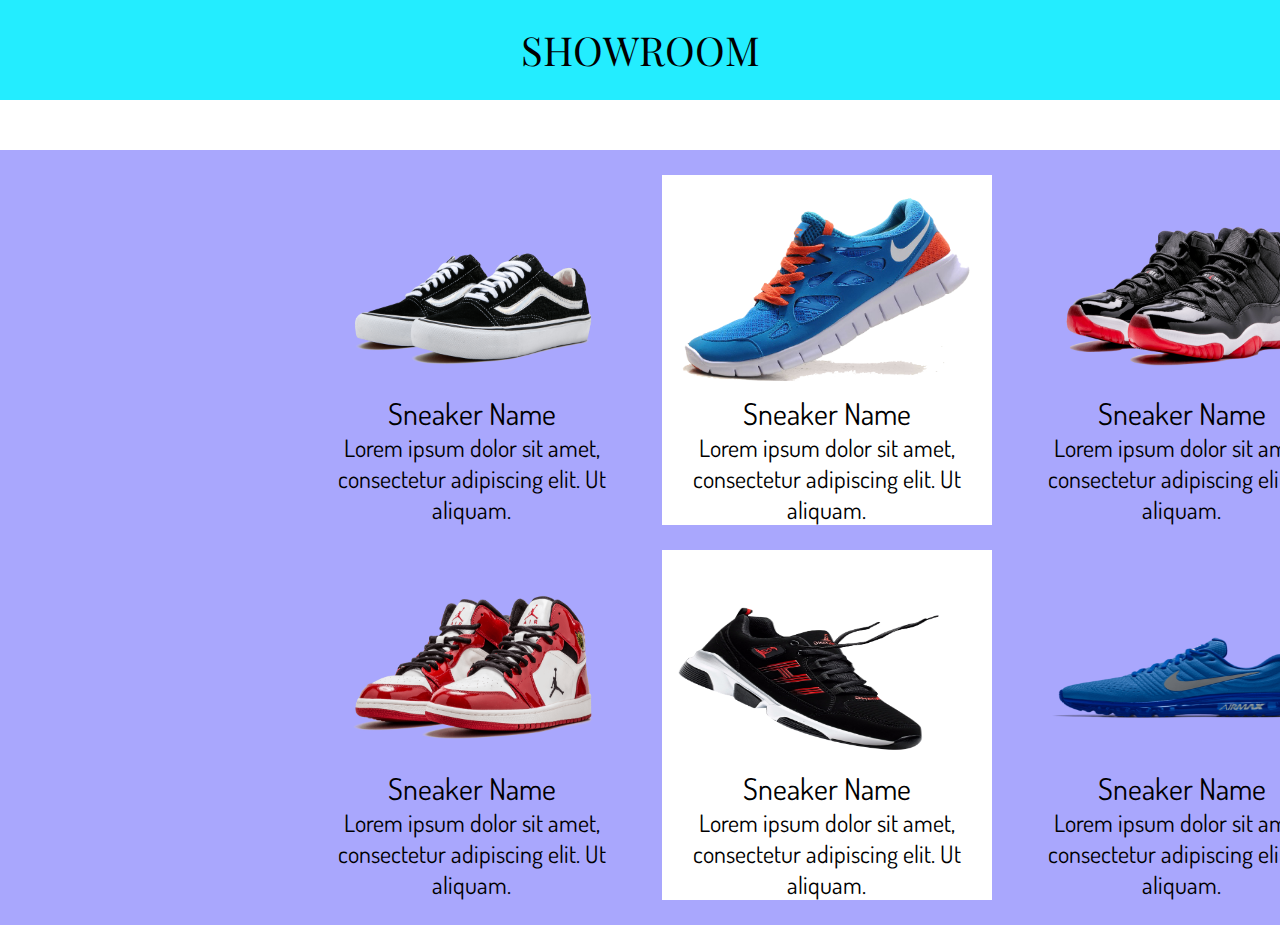
<file: index.html>
<!DOCTYPE html>
<html lang="en">
<head>
    <meta charset="UTF-8">
    <meta name="viewport" content="width=device-width, initial-scale=1.0">
    <title>Document</title>
    <link rel="stylesheet" href="style/style.css">
    <link rel="preconnect" href="https://fonts.googleapis.com">
<link rel="preconnect" href="https://fonts.gstatic.com" crossorigin>
<link href="https://fonts.googleapis.com/css2?family=Bebas+Neue&family=Dosis:wght@200..800&family=IBM+Plex+Mono:ital,wght@0,100;0,200;0,300;0,400;0,500;0,600;0,700;1,100;1,200;1,300;1,400;1,500;1,600;1,700&family=Playfair+Display:ital,wght@0,400..900;1,400..900&display=swap" rel="stylesheet">
<link rel="preconnect" href="https://fonts.googleapis.com">
<link rel="preconnect" href="https://fonts.gstatic.com" crossorigin>
<link href="https://fonts.googleapis.com/css2?family=Bebas+Neue&family=Dosis:wght@200..800&family=IBM+Plex+Mono:ital,wght@0,100;0,200;0,300;0,400;0,500;0,600;0,700;1,100;1,200;1,300;1,400;1,500;1,600;1,700&family=Playfair+Display:ital,wght@0,400..900;1,400..900&display=swap" rel="stylesheet">
</head>
<body>
    <header>
        <h1>SHOWROOM</h1>
    </header>

    <main>
        <table>
            <tr>
                <td>
                    <div class="wh sneaker1">
                        <a href="/sn1.html"><img src="page/sneaker1.png" alt=""> </a>
                        <h2>Sneaker Name</h2>
                        <p>Lorem ipsum dolor sit amet, consectetur adipiscing elit. Ut aliquam.</p>
                    </div>
                </td>
                <td>
                    <div class="wh sneaker2">
                        <a href="/sn2.html"><img src="page/sneaker2.png" alt=""> </a>
                        <h2>Sneaker Name</h2>
                        <p>Lorem ipsum dolor sit amet, consectetur adipiscing elit. Ut aliquam.</p>
                    </div>
                </td>
                <td>
                    <div class="wh sneaker3">
                        <a href="/sn3.html"><img src="page/sneaker3.png" alt=""> </a>
                        <h2>Sneaker Name</h2>
                        <p>Lorem ipsum dolor sit amet, consectetur adipiscing elit. Ut aliquam.</p>
                    </div>
                </td>
            </tr>
            <tr>
                <td>
                    <div class="wh sneaker4">
                        <a href="/sn4.html"><img src="page/sneaker4.png" alt=""> </a>
                        <h2>Sneaker Name</h2>
                        <p>Lorem ipsum dolor sit amet, consectetur adipiscing elit. Ut aliquam.</p>
                    </div>
                </td>
                <td>
                    <div class="wh sneaker5">
                        <a href="/sn5.html"><img src="page/sneaker5.png" alt=""> </a>
                        <h2>Sneaker Name</h2>
                        <p>Lorem ipsum dolor sit amet, consectetur adipiscing elit. Ut aliquam.</p>
                    </div>
                </td>
                <td>
                    <div class="wh sneaker6">
                        <a href="/sn6.html"><img src="page/sneaker6.png" alt=""> </a>
                        <h2>Sneaker Name</h2>
                        <p>Lorem ipsum dolor sit amet, consectetur adipiscing elit. Ut aliquam.</p>
                    </div>
                </td>
            </tr>
        </table>
    </main>
</body>
</html>
</file>
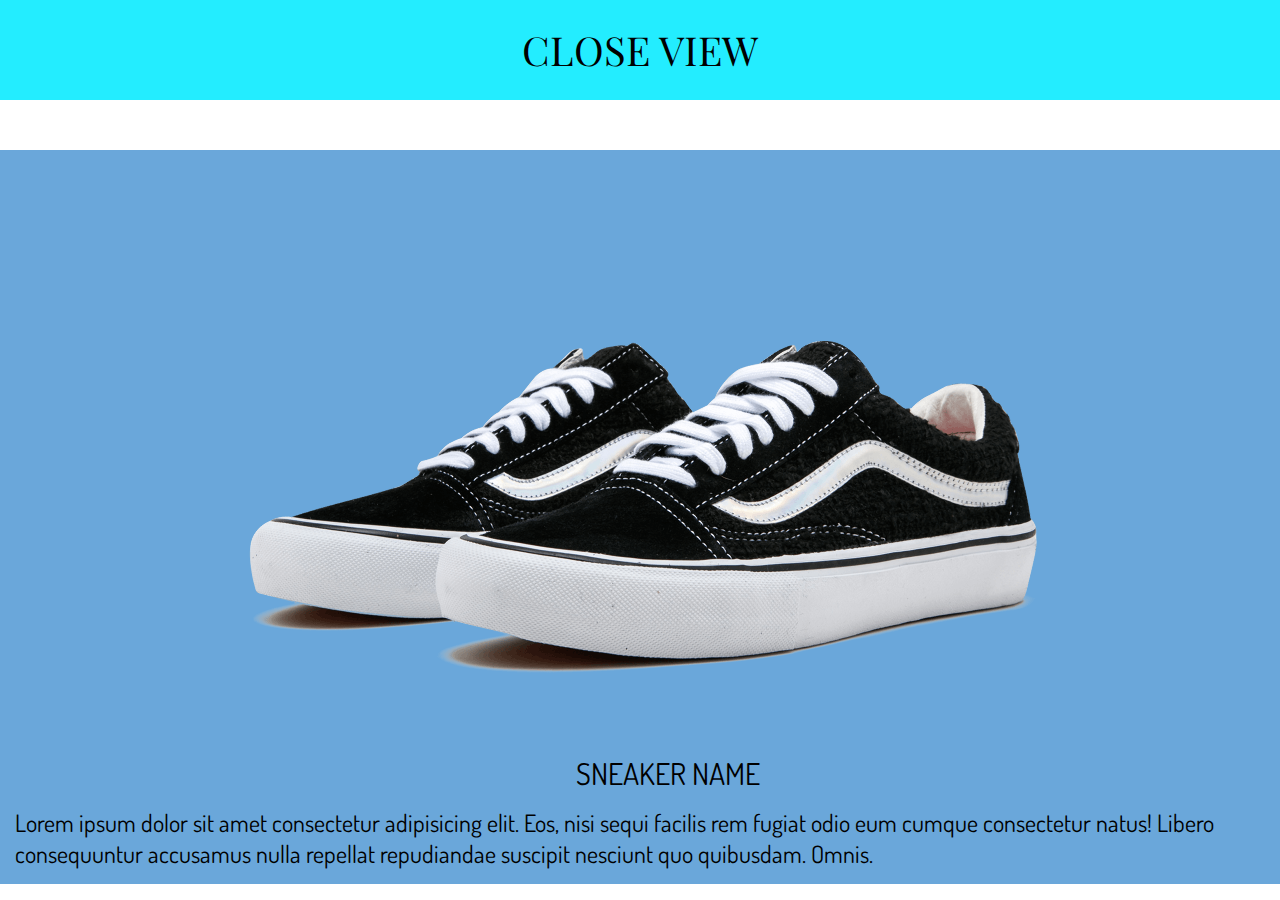
<file: sn1.html>
<!DOCTYPE html>
<html lang="en">
<head>
    <meta charset="UTF-8">
    <meta name="viewport" content="width=device-width, initial-scale=1.0">
    <title>Document</title>
    <link rel="stylesheet" href="style/style2.css">
    <link rel="preconnect" href="https://fonts.googleapis.com">
<link rel="preconnect" href="https://fonts.gstatic.com" crossorigin>
<link href="https://fonts.googleapis.com/css2?family=Bebas+Neue&family=Dosis:wght@200..800&family=IBM+Plex+Mono:ital,wght@0,100;0,200;0,300;0,400;0,500;0,600;0,700;1,100;1,200;1,300;1,400;1,500;1,600;1,700&family=Playfair+Display:ital,wght@0,400..900;1,400..900&display=swap" rel="stylesheet">
<link rel="preconnect" href="https://fonts.googleapis.com">
<link rel="preconnect" href="https://fonts.gstatic.com" crossorigin>
<link href="https://fonts.googleapis.com/css2?family=Bebas+Neue&family=Dosis:wght@200..800&family=IBM+Plex+Mono:ital,wght@0,100;0,200;0,300;0,400;0,500;0,600;0,700;1,100;1,200;1,300;1,400;1,500;1,600;1,700&family=Playfair+Display:ital,wght@0,400..900;1,400..900&display=swap" rel="stylesheet">
</head>
<body>
    <header>
        <h1><a href="/index.html">CLOSE VIEW</a></h1>
    </header>
    <main>
        <div><img src="/page/sneaker1.png" alt=""></div>
        <h2>SNEAKER NAME</h2>
        <p>Lorem ipsum dolor sit amet consectetur adipisicing elit. Eos, nisi sequi facilis rem fugiat odio eum cumque consectetur natus! Libero consequuntur accusamus nulla repellat repudiandae suscipit nesciunt quo quibusdam. Omnis.</p>
            
    </main>

</body>
</html>
</file>
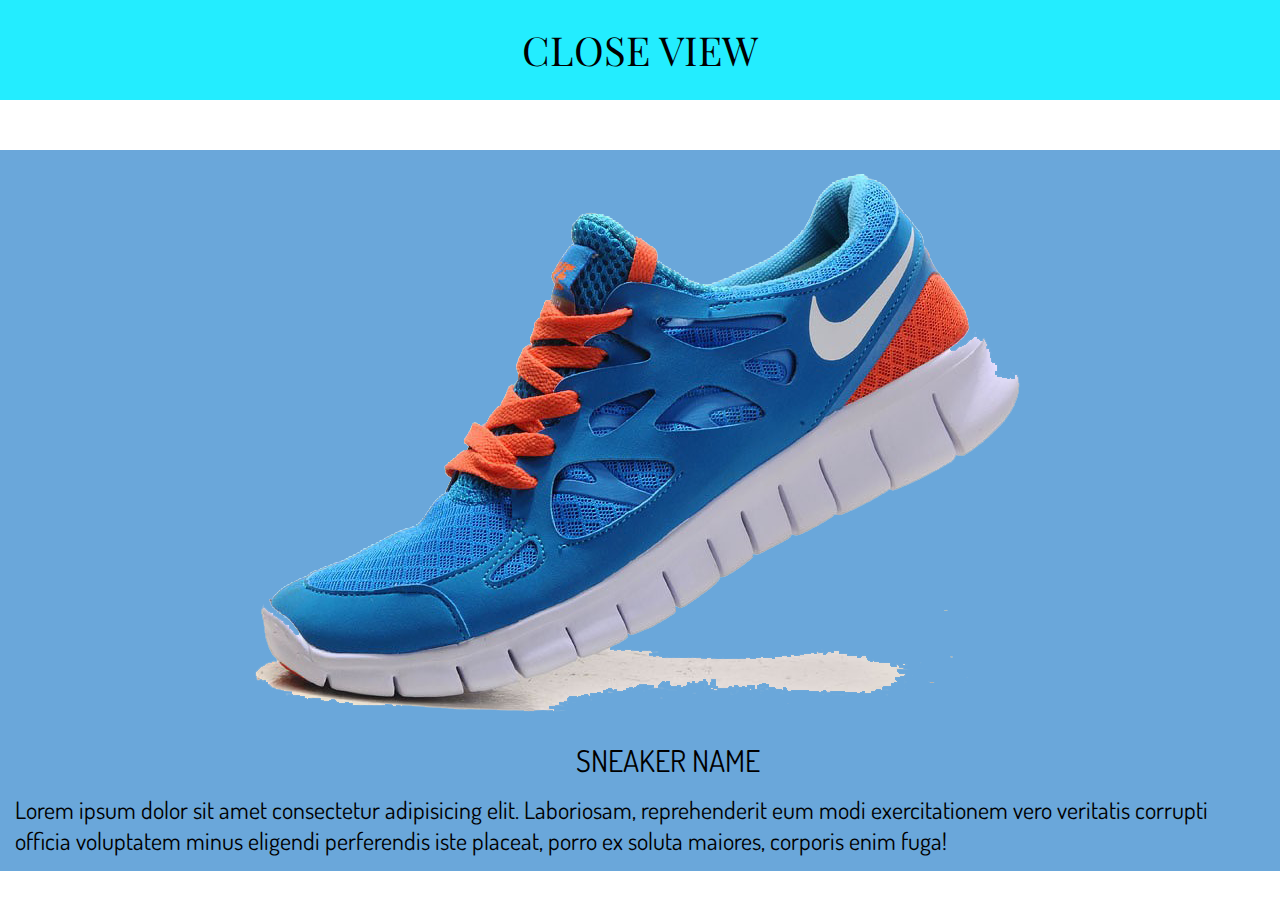
<file: sn2.html>
<!DOCTYPE html>
<html lang="en">
<head>
    <meta charset="UTF-8">
    <meta name="viewport" content="width=device-width, initial-scale=1.0">
    <title>Document</title>
    <link rel="stylesheet" href="style/style2.css">
    <link rel="preconnect" href="https://fonts.googleapis.com">
<link rel="preconnect" href="https://fonts.gstatic.com" crossorigin>
<link href="https://fonts.googleapis.com/css2?family=Bebas+Neue&family=Dosis:wght@200..800&family=IBM+Plex+Mono:ital,wght@0,100;0,200;0,300;0,400;0,500;0,600;0,700;1,100;1,200;1,300;1,400;1,500;1,600;1,700&family=Playfair+Display:ital,wght@0,400..900;1,400..900&display=swap" rel="stylesheet">
<link rel="preconnect" href="https://fonts.googleapis.com">
<link rel="preconnect" href="https://fonts.gstatic.com" crossorigin>
<link href="https://fonts.googleapis.com/css2?family=Bebas+Neue&family=Dosis:wght@200..800&family=IBM+Plex+Mono:ital,wght@0,100;0,200;0,300;0,400;0,500;0,600;0,700;1,100;1,200;1,300;1,400;1,500;1,600;1,700&family=Playfair+Display:ital,wght@0,400..900;1,400..900&display=swap" rel="stylesheet">
</head>
<body>
    <header>
        <h1><a href="/index.html">CLOSE VIEW</a></h1>
    </header>
    <main>
    <div><img src="/page/sneaker2.png" alt=""></div>
    <h2>SNEAKER NAME</h2>
    <p>Lorem ipsum dolor sit amet consectetur adipisicing elit. Laboriosam, reprehenderit eum modi exercitationem vero veritatis corrupti officia voluptatem minus eligendi perferendis iste placeat, porro ex soluta maiores, corporis enim fuga!</p>
    </main>
</body>
</html>
</file>
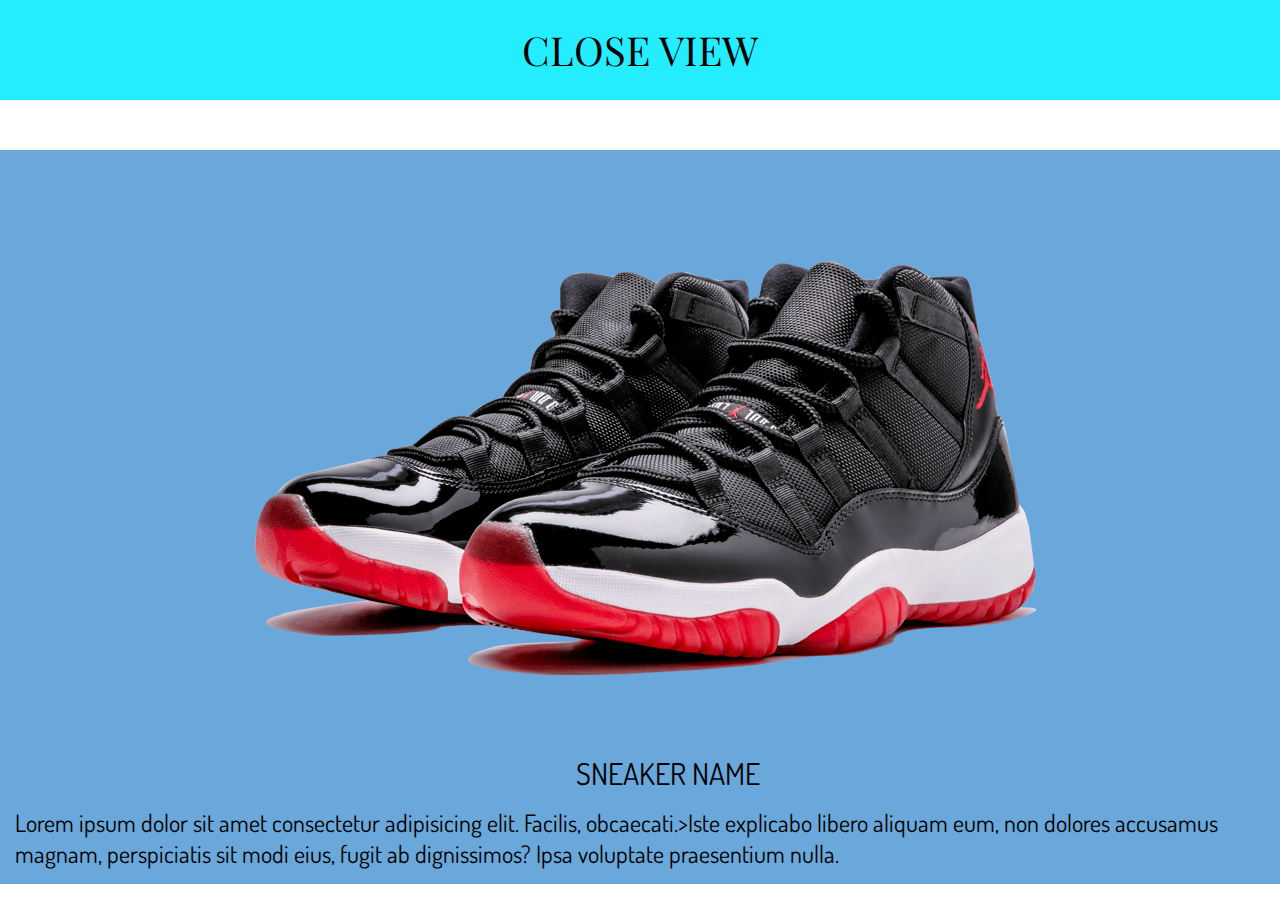
<file: sn3.html>
<!DOCTYPE html>
<html lang="en">
<head>
    <meta charset="UTF-8">
    <meta name="viewport" content="width=device-width, initial-scale=1.0">
    <title>Document</title>
    <link rel="stylesheet" href="style/style2.css">
    <link rel="preconnect" href="https://fonts.googleapis.com">
<link rel="preconnect" href="https://fonts.gstatic.com" crossorigin>
<link href="https://fonts.googleapis.com/css2?family=Bebas+Neue&family=Dosis:wght@200..800&family=IBM+Plex+Mono:ital,wght@0,100;0,200;0,300;0,400;0,500;0,600;0,700;1,100;1,200;1,300;1,400;1,500;1,600;1,700&family=Playfair+Display:ital,wght@0,400..900;1,400..900&display=swap" rel="stylesheet">
<link rel="preconnect" href="https://fonts.googleapis.com">
<link rel="preconnect" href="https://fonts.gstatic.com" crossorigin>
<link href="https://fonts.googleapis.com/css2?family=Bebas+Neue&family=Dosis:wght@200..800&family=IBM+Plex+Mono:ital,wght@0,100;0,200;0,300;0,400;0,500;0,600;0,700;1,100;1,200;1,300;1,400;1,500;1,600;1,700&family=Playfair+Display:ital,wght@0,400..900;1,400..900&display=swap" rel="stylesheet">
</head>
<body>
    <header>
        <h1><a href="/index.html">CLOSE VIEW</a></h1>
    </header>
    <main>
        <div><img src="/page/sneaker3.png" alt=""></div>
        <h2>SNEAKER NAME</h2>
        <p>Lorem ipsum dolor sit amet consectetur adipisicing elit. Facilis, obcaecati.>Iste explicabo libero aliquam eum, non dolores accusamus magnam, perspiciatis sit modi eius, fugit ab dignissimos? Ipsa voluptate praesentium nulla.</p>
    </main>





    
</body>
</html>
</file>
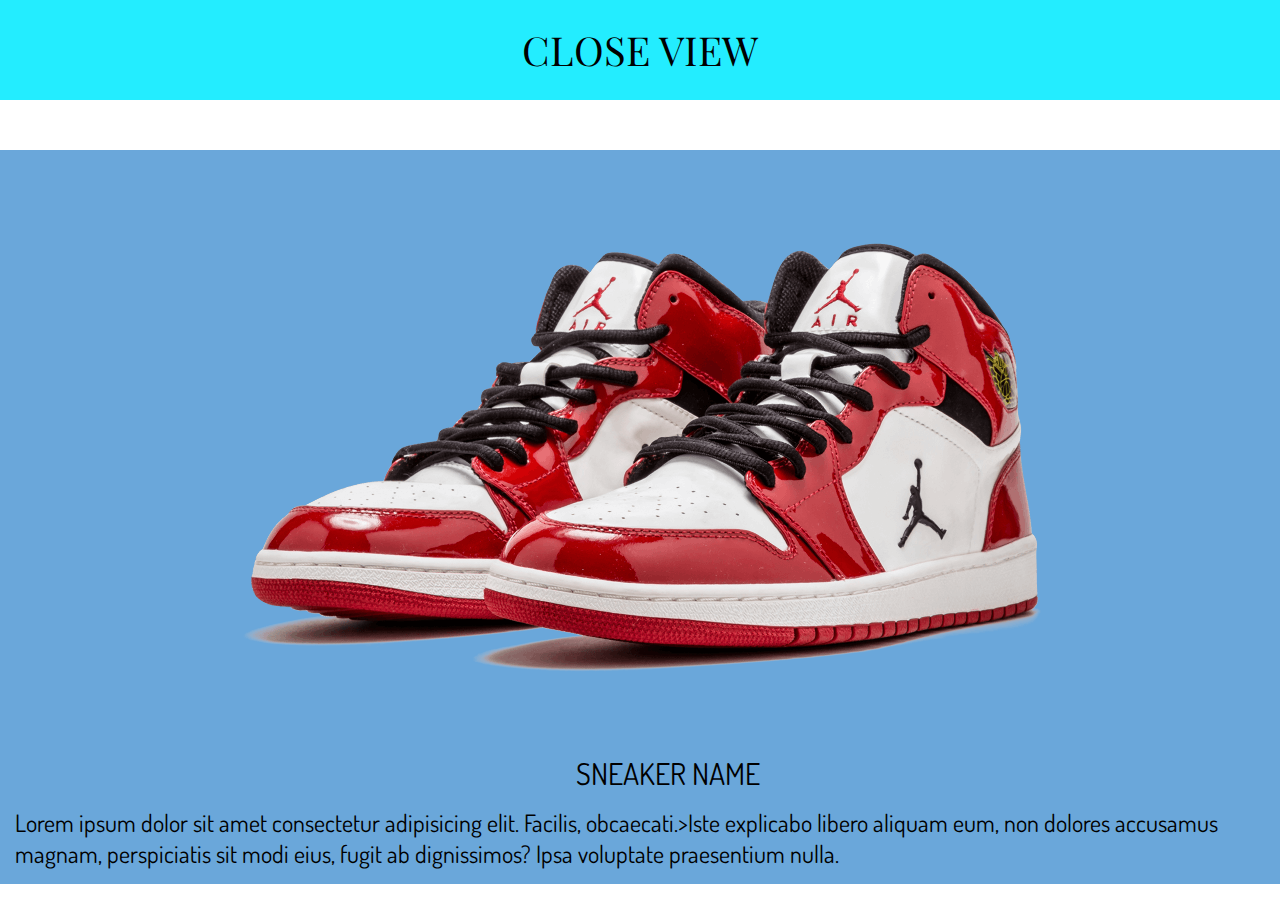
<file: sn4.html>
<!DOCTYPE html>
<html lang="en">
<head>
    <meta charset="UTF-8">
    <meta name="viewport" content="width=device-width, initial-scale=1.0">
    <title>Document</title>
    <link rel="stylesheet" href="style/style2.css">
    <link rel="preconnect" href="https://fonts.googleapis.com">
<link rel="preconnect" href="https://fonts.gstatic.com" crossorigin>
<link href="https://fonts.googleapis.com/css2?family=Bebas+Neue&family=Dosis:wght@200..800&family=IBM+Plex+Mono:ital,wght@0,100;0,200;0,300;0,400;0,500;0,600;0,700;1,100;1,200;1,300;1,400;1,500;1,600;1,700&family=Playfair+Display:ital,wght@0,400..900;1,400..900&display=swap" rel="stylesheet">
<link rel="preconnect" href="https://fonts.googleapis.com">
<link rel="preconnect" href="https://fonts.gstatic.com" crossorigin>
<link href="https://fonts.googleapis.com/css2?family=Bebas+Neue&family=Dosis:wght@200..800&family=IBM+Plex+Mono:ital,wght@0,100;0,200;0,300;0,400;0,500;0,600;0,700;1,100;1,200;1,300;1,400;1,500;1,600;1,700&family=Playfair+Display:ital,wght@0,400..900;1,400..900&display=swap" rel="stylesheet">
</head>
<body>
    <header>
        <h1><a href="/index.html">CLOSE VIEW</a></h1>
    </header>
    <main>
        <div><img src="/page/sneaker4.png" alt=""></div>
        <h2>SNEAKER NAME</h2>
        <p>Lorem ipsum dolor sit amet consectetur adipisicing elit. Facilis, obcaecati.>Iste explicabo libero aliquam eum, non dolores accusamus magnam, perspiciatis sit modi eius, fugit ab dignissimos? Ipsa voluptate praesentium nulla.</p>

    </main>





    
</body>
</html>
</file>
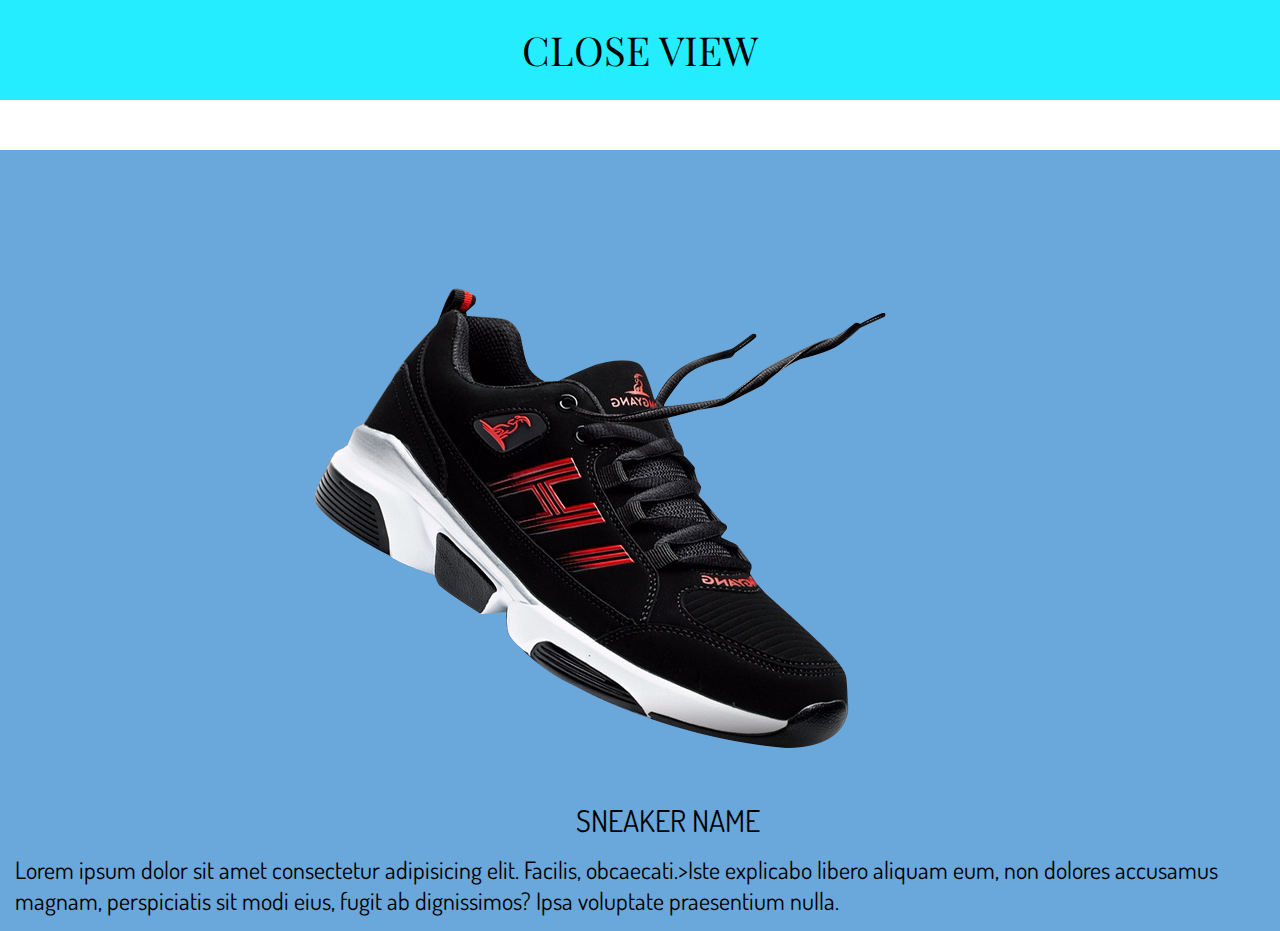
<file: sn5.html>
<!DOCTYPE html>
<html lang="en">
<head>
    <meta charset="UTF-8">
    <meta name="viewport" content="width=device-width, initial-scale=1.0">
    <title>Document</title>
    <link rel="stylesheet" href="style/style2.css">
    <link rel="preconnect" href="https://fonts.googleapis.com">
<link rel="preconnect" href="https://fonts.gstatic.com" crossorigin>
<link href="https://fonts.googleapis.com/css2?family=Bebas+Neue&family=Dosis:wght@200..800&family=IBM+Plex+Mono:ital,wght@0,100;0,200;0,300;0,400;0,500;0,600;0,700;1,100;1,200;1,300;1,400;1,500;1,600;1,700&family=Playfair+Display:ital,wght@0,400..900;1,400..900&display=swap" rel="stylesheet">
<link rel="preconnect" href="https://fonts.googleapis.com">
<link rel="preconnect" href="https://fonts.gstatic.com" crossorigin>
<link href="https://fonts.googleapis.com/css2?family=Bebas+Neue&family=Dosis:wght@200..800&family=IBM+Plex+Mono:ital,wght@0,100;0,200;0,300;0,400;0,500;0,600;0,700;1,100;1,200;1,300;1,400;1,500;1,600;1,700&family=Playfair+Display:ital,wght@0,400..900;1,400..900&display=swap" rel="stylesheet">
</head>
<body>
    <header>
        <h1><a href="/index.html">CLOSE VIEW</a></h1>
    </header>
    <main>
        <div><img src="/page/sneaker5.png" alt=""></div>
        <h2>SNEAKER NAME</h2>
        <p>Lorem ipsum dolor sit amet consectetur adipisicing elit. Facilis, obcaecati.>Iste explicabo libero aliquam eum, non dolores accusamus magnam, perspiciatis sit modi eius, fugit ab dignissimos? Ipsa voluptate praesentium nulla.</p>

    </main>





    
</body>
</html>
</file>
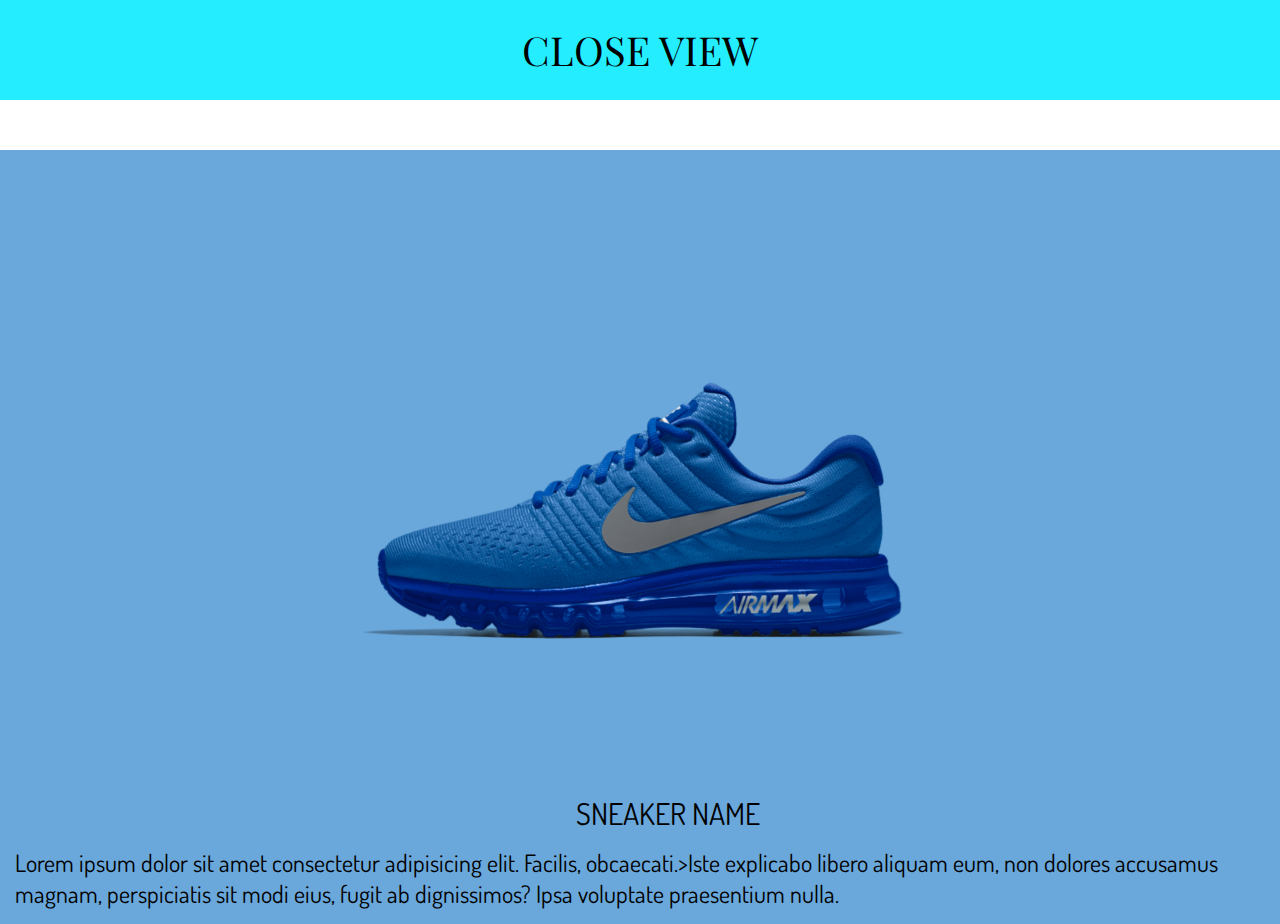
<file: sn6.html>
<!DOCTYPE html>
<html lang="en">
<head>
    <meta charset="UTF-8">
    <meta name="viewport" content="width=device-width, initial-scale=1.0">
    <title>Document</title>
    <link rel="stylesheet" href="style/style2.css">
    <link rel="preconnect" href="https://fonts.googleapis.com">
<link rel="preconnect" href="https://fonts.gstatic.com" crossorigin>
<link href="https://fonts.googleapis.com/css2?family=Bebas+Neue&family=Dosis:wght@200..800&family=IBM+Plex+Mono:ital,wght@0,100;0,200;0,300;0,400;0,500;0,600;0,700;1,100;1,200;1,300;1,400;1,500;1,600;1,700&family=Playfair+Display:ital,wght@0,400..900;1,400..900&display=swap" rel="stylesheet">
<link rel="preconnect" href="https://fonts.googleapis.com">
<link rel="preconnect" href="https://fonts.gstatic.com" crossorigin>
<link href="https://fonts.googleapis.com/css2?family=Bebas+Neue&family=Dosis:wght@200..800&family=IBM+Plex+Mono:ital,wght@0,100;0,200;0,300;0,400;0,500;0,600;0,700;1,100;1,200;1,300;1,400;1,500;1,600;1,700&family=Playfair+Display:ital,wght@0,400..900;1,400..900&display=swap" rel="stylesheet">
</head>
<body>
    <header>
        <h1><a href="/index.html">CLOSE VIEW</a></h1>
    </header>
    <main>
        <div><img src="/page/sneaker6.png" alt=""></div>
        <h2>SNEAKER NAME</h2>
        <p>Lorem ipsum dolor sit amet consectetur adipisicing elit. Facilis, obcaecati.>Iste explicabo libero aliquam eum, non dolores accusamus magnam, perspiciatis sit modi eius, fugit ab dignissimos? Ipsa voluptate praesentium nulla.</p>
    </main>





    
</body>
</html>
</file>
<file: style/style.css>
* {
    margin: 0;
    padding: 0;
}

header {
    width: 100%;
    height: 100px;

    background-color: #23edff;
}

header h1 {
    font-family: "Playfair Display", serif;
    font-optical-sizing: auto;
    font-weight: 400;
    font-style: normal;

    font-size: 40px;
    text-align: center;
    line-height: 100px;
}

main {
    margin-top: 50px;

    width: 100%;

    background-color: #a9a7fd;
}

table {
    margin-left: 22%;
    border-spacing: 25px;
}

.wh {
    width: 300px;
    height: 320px;
    padding: 15px;
}

.sneaker1 img, .sneaker2 img, .sneaker3 img, .sneaker4 img, .sneaker5 img, .sneaker6 img {
    width: 300px;
    height: 200px;
    
}

.wh h2 {
    font-family: "Dosis", sans-serif;
    font-optical-sizing: auto;
    font-weight: 400;
    font-style: normal;

    font-size: 30px;
    text-align: center;
}

.sneaker2, .sneaker5 {
    background-color: white;
}

.wh p {
    font-family: "Dosis", sans-serif;
    font-optical-sizing: auto;
    font-weight: 400;
    font-style: normal;

    font-size: 24px;
    text-align: center;
}
td{
    cursor: pointer;
}
</file>
<file: style/style2.css>
* {
    margin: 0;
    padding: 0;
   
}
header {
    width: 100%;
    height: 100px;
    
    background-color: #23edff;
}

header h1 { 
    text-decoration: none;
    color: black;
    font-family: "Playfair Display", serif;
    font-optical-sizing: auto;
    font-weight: 400;
    font-style: normal;
    
    font-size: 40px;
    text-align: center;
    line-height: 100px;
    text-decoration: black;
}
main {
    margin-top: 50px;
    width: 100%;
    background-color: #6aa7da;
}
.sneaker1 img, .sneaker2 img, .sneaker3 img, .sneaker4 img, .sneaker5 img, .sneaker6 img{
    width: 800px;
    height: 500px;
}
div{
    text-align: center;
}

h2{
    padding-left: 45%;
    font-size: 30px;        
    font-family: "Dosis", sans-serif;
    font-optical-sizing: auto;
    font-weight: 400;
    font-style: normal;
    margin-right: 350px;
}
p{
    font-size: 24px;
    font-family: "Dosis", sans-serif;
    font-optical-sizing: auto;
    font-weight: 400;
    font-style: normal;
    padding: 15px;
}
a{
    text-decoration: none;
    color: black;
}
.sneaker1 img, .sneaker2 img, .sneaker3 img, .sneaker4 img, .sneaker5 img, .sneaker6 img{
    width: 800px;
    height: 500px;
}
</file>
